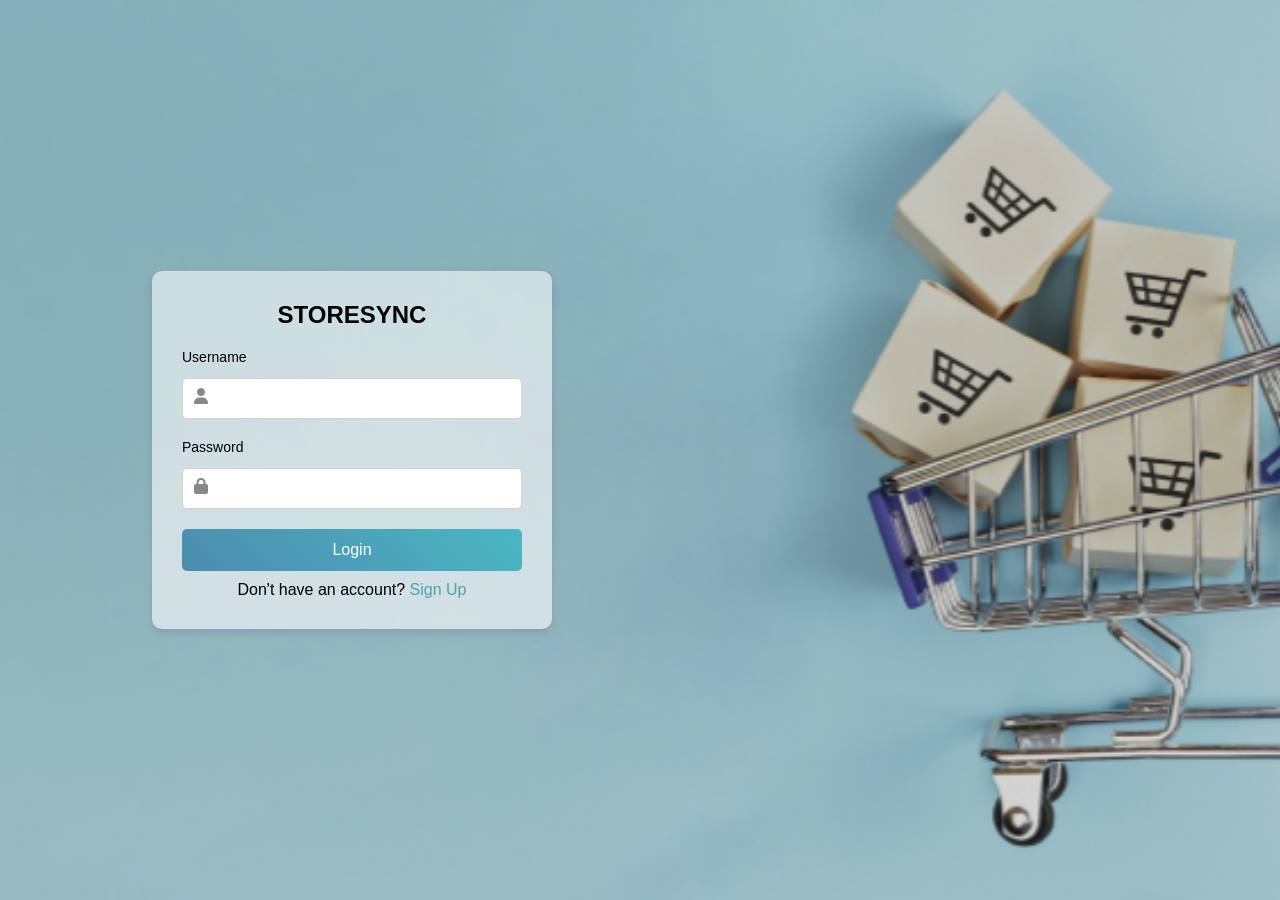
<file: index.html>
<!DOCTYPE html>
<html lang="en">
<head>
    <meta charset="UTF-8">
    <meta name="viewport" content="width=device-width, initial-scale=1.0">
    <title>Login</title>
    <link rel="stylesheet" href="style.css">
    <!-- Font Awesome for Icons -->
    <link rel="stylesheet" href="https://cdnjs.cloudflare.com/ajax/libs/font-awesome/6.4.2/css/all.min.css">
</head>
<body>
    <div class="container">
        <div class="form-container">
            <h2>STORESYNC</h2>
            <form action="login-action.php" method="POST">
                
                <div class="input-group">
                    <label for="username">Username</label>
                    <div class="input-icon">
                        <i class="fas fa-user"></i>
                        <input type="text" id="username" name="username" required>
                    </div>
                </div>

                <div class="input-group">
                    <label for="password">Password</label>
                    <div class="input-icon">
                        <i class="fas fa-lock"></i>
                        <input type="password" id="password" name="password" required>
                    </div>
                </div>

                <button type="submit">Login</button>
            </form>
            <p>Don't have an account? <a href="signup.html">Sign Up</a></p>
        </div>
    </div>
</body>
</html>
</file>
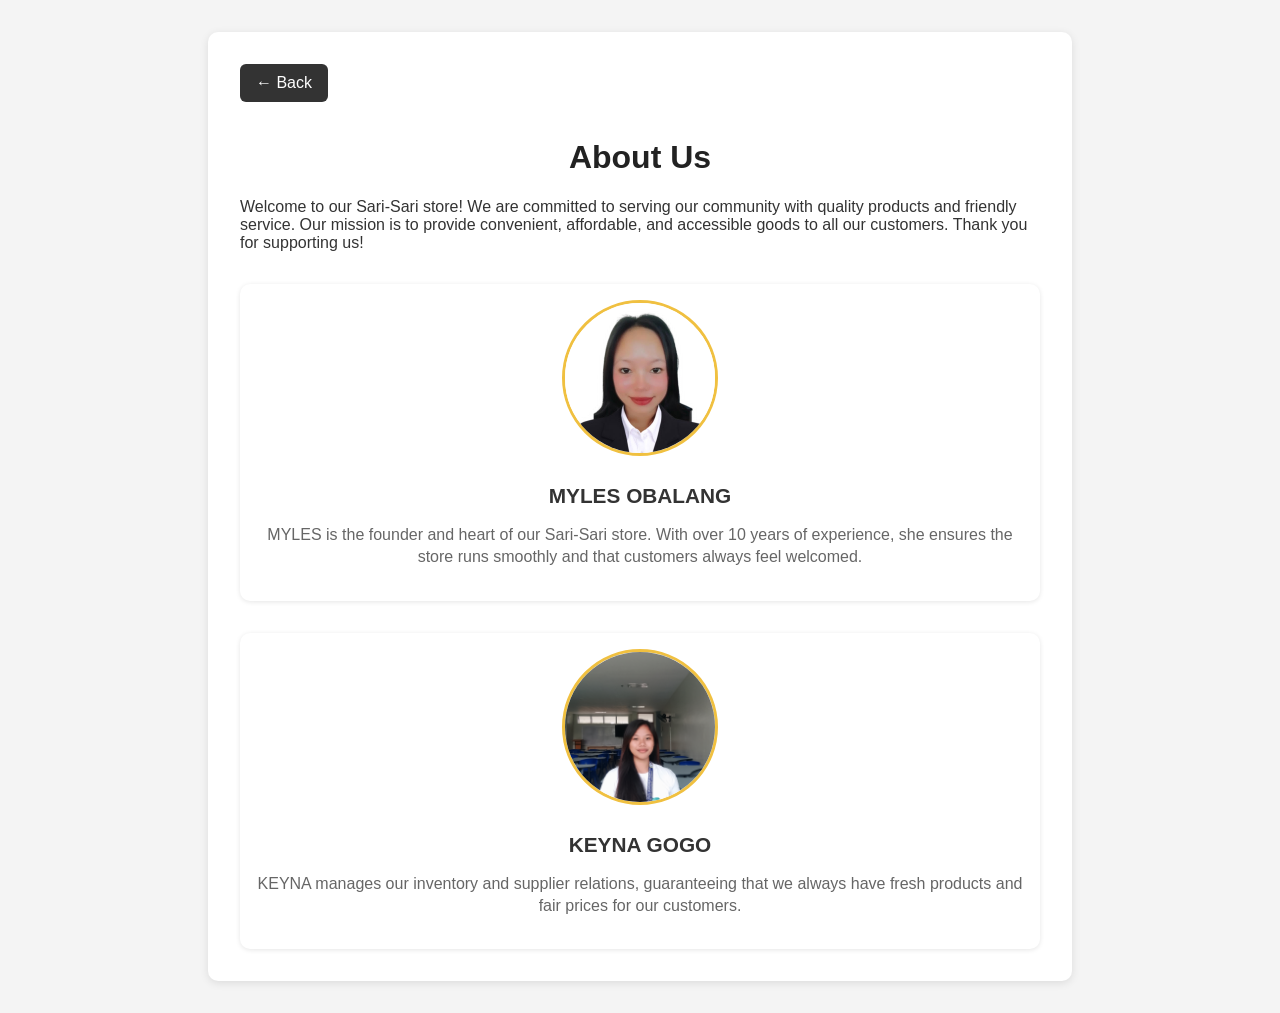
<file: about.html>
<!DOCTYPE html>
<html lang="en">
<head>
  <meta charset="UTF-8">
  <title>About Us</title>
  <style>
    body {
      margin: 0;
      font-family: 'Segoe UI', sans-serif;
      background-color: #f4f4f4;
      color: #333;
    }
 .hero {
      background: url('images/a.png') no-repeat center center fixed;
      background-size: cover;
      height: 100vh;
      min-height: 100vh;
      position: relative;
      color: white;
    }


    header {
      background-color: #333;
      padding: 1rem 2rem;
      display: flex;
      justify-content: flex-end;
      box-shadow: 0 4px 6px rgba(0, 0, 0, 0.1);
    }

    nav a {
      color: white;
      text-decoration: none;
      margin-left: 20px;
      font-size: 16px;
      padding: 8px 14px;
      border-radius: 6px;
      transition: background 0.3s;
    }

    nav a:hover {
      background-color: #555;
      color: #ffdd57;
    }

    .content {
      max-width: 800px;
      margin: 2rem auto;
      padding: 2rem;
      background: white;
      border-radius: 10px;
      box-shadow: 0 2px 8px rgba(0,0,0,0.1);
    }

    h1 {
      text-align: center;
      color: #222;
    }

    /* Profiles container */
    .profiles {
      display: flex;
      justify-content: space-between;
      margin-top: 2rem;
      gap: 2rem;
      flex-wrap: wrap;
    }

    .profile {
      background: #fff;
      border-radius: 10px;
      box-shadow: 0 1px 5px rgba(0,0,0,0.1);
      padding: 1rem;
      flex: 1 1 45%; /* Responsive two-column */
      text-align: center;
    }

    .profile img {
      width: 150px;
      height: 150px;
      object-fit: cover;
      border-radius: 50%;
      margin-bottom: 1rem;
      border: 3px solid #f0c040;
    }

    .profile h2 {
      margin: 0.5rem 0;
      font-size: 1.3rem;
      color: #333;
    }

    .profile p {
      font-size: 1rem;
      color: #666;
      line-height: 1.4;
    }

    /* Responsive for smaller screens */
    @media (max-width: 600px) {
      .profiles {
        flex-direction: column;
      }
      .profile {
        flex: 1 1 100%;
      }
    }
  </style>
</head>
<body>



    <div class="content">
    <a href="landingpage.html" style="display: inline-block; margin-bottom: 1rem; text-decoration: none; color: white; background-color: #333; padding: 10px 16px; border-radius: 6px;">← Back</a>
    <h1>About Us</h1>
    <p>Welcome to our Sari-Sari store! We are committed to serving our community with quality products and friendly service. Our mission is to provide convenient, affordable, and accessible goods to all our customers. Thank you for supporting us!</p>

    <div class="profiles">
      <div class="profile">
        <img src="images/my.jpg" alt="Maria Santos">
        <h2> MYLES OBALANG</h2>
        <p>MYLES is the founder and heart of our Sari-Sari store. With over 10 years of experience, she ensures the store runs smoothly and that customers always feel welcomed.</p>
      </div>

      <div class="profile">
        <img src="images/KEY.jpg" alt="Juan Dela Cruz">
        <h2>KEYNA GOGO</h2>
        <p>KEYNA manages our inventory and supplier relations, guaranteeing that we always have fresh products and fair prices for our customers.</p>
      </div>
    </div>
  </div>

</body>
</html>
</file>
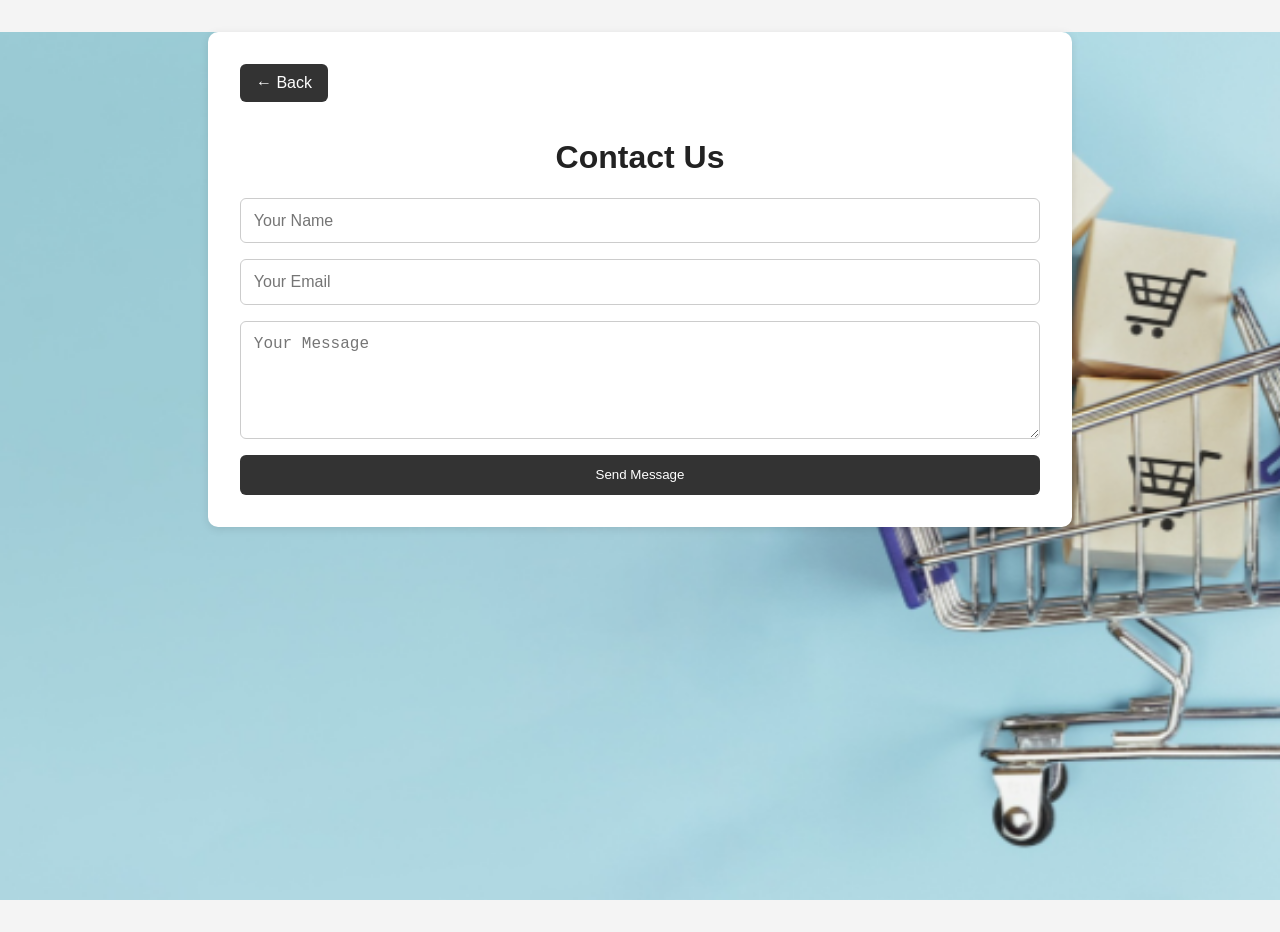
<file: contact.html>
<!DOCTYPE html>
<html lang="en">
<head>
  <meta charset="UTF-8">
  <title>Contact Us</title>
  <style>
    body {
      margin: 0;
      font-family: 'Segoe UI', sans-serif;
      background-color: #f4f4f4;
      color: #333;
      height: 100%;
    }

    .hero {
      background: url('images/a.png') no-repeat center center fixed;
      background-size: cover;
      height: 100vh;
      min-height: 100vh;
      position: relative;
      color: white;
    }

    header {
      background-color: #333;
      padding: 1rem 2rem;
      display: flex;
      justify-content: flex-end;
      box-shadow: 0 4px 6px rgba(0, 0, 0, 0.1);
    }

    nav a {
      color: white;
      text-decoration: none;
      margin-left: 20px;
      font-size: 16px;
      padding: 8px 14px;
      border-radius: 6px;
      transition: background 0.3s;
    }

    nav a:hover {
      background-color: #555;
      color: #ffdd57;
    }

    .content {
      max-width: 800px;
      margin: 2rem auto;
      padding: 2rem;
      background: white;
      border-radius: 10px;
      box-shadow: 0 2px 8px rgba(0,0,0,0.1);
      color: #333;
    }

    h1 {
      text-align: center;
      color: #222;
    }

    form {
      display: flex;
      flex-direction: column;
      gap: 1rem;
    }

    input, textarea {
      padding: 0.8rem;
      border: 1px solid #ccc;
      border-radius: 6px;
      font-size: 1rem;
    }

    button {
      padding: 0.8rem;
      background-color: #333;
      color: white;
      border: none;
      border-radius: 6px;
      cursor: pointer;
      transition: background 0.3s;
    }

    button:hover {
      background-color: #555;
    }
  </style>
</head>
<body>

  <div class="hero">
  <div class="content">
    <a href="landingpage.html" style="display: inline-block; margin-bottom: 1rem; text-decoration: none; color: white; background-color: #333; padding: 10px 16px; border-radius: 6px;">← Back</a>
 
      <h1>Contact Us</h1>
      <form action="send_email.php" method="post">
        <input type="text" name="name" placeholder="Your Name" required>
        <input type="email" name="email" placeholder="Your Email" required>
        <textarea name="message" rows="5" placeholder="Your Message" required></textarea>
        <button type="submit">Send Message</button>
      </form>
    </div>
  </div>

</body>
</html>
</file>
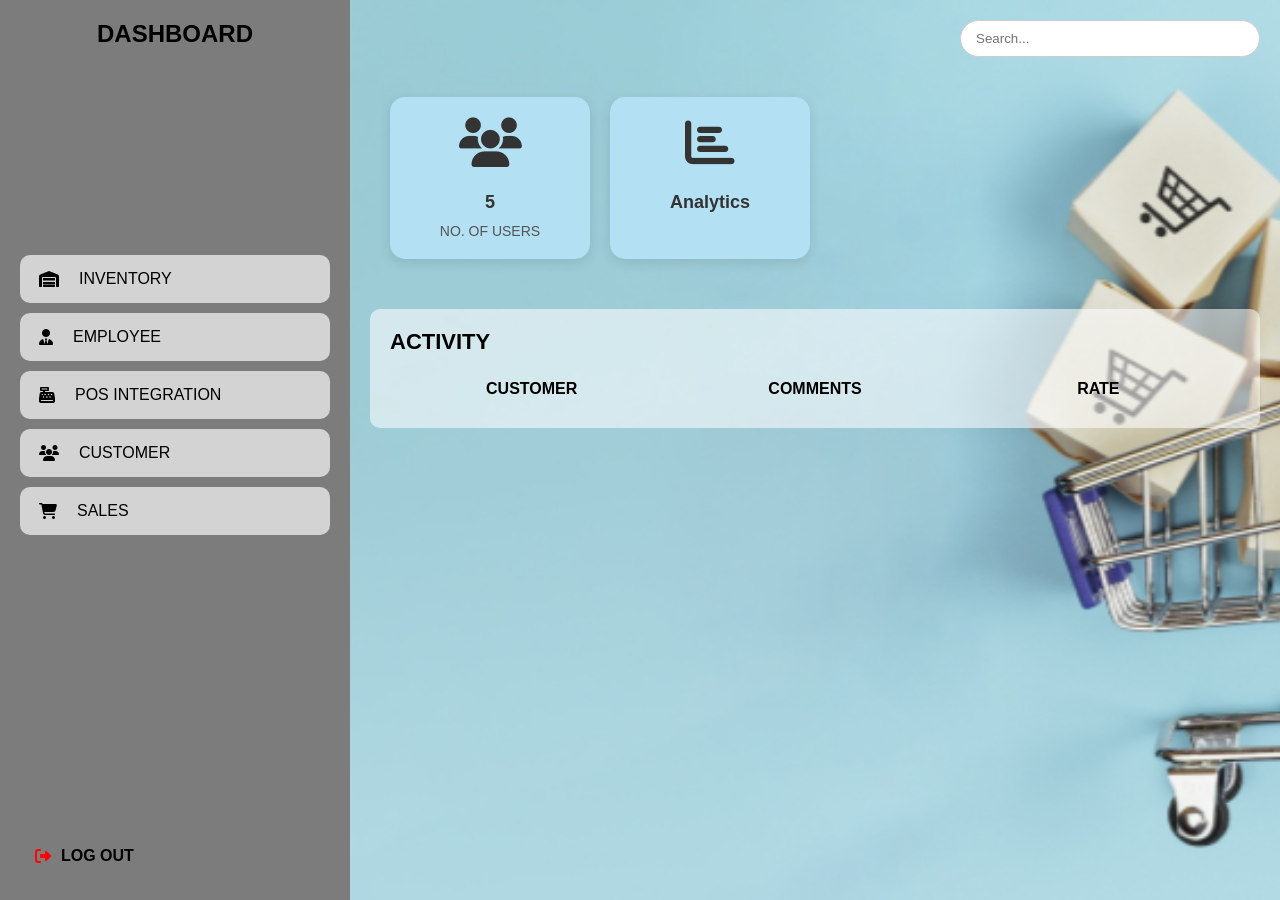
<file: dashboard.html>
<!DOCTYPE html>
<html lang="en">
<head>
  <meta charset="UTF-8">
  <meta name="viewport" content="width=device-width, initial-scale=1.0">
  <title>Dashboard with Icons</title>
  <link rel="stylesheet" href="dashboard.css">

  <link rel="stylesheet" href="https://cdnjs.cloudflare.com/ajax/libs/font-awesome/6.4.2/css/all.min.css">
</head>
<body>

<div class="container">
  <aside class="sidebar">
    <h2>DASHBOARD</h2>
    <nav>
      <button onclick="location.href='inventory.html'"><i class="fas fa-warehouse"></i> INVENTORY</button>
      <button onclick="location.href='employee.html'"><i class="fas fa-user-tie"></i> EMPLOYEE</button>
      <button onclick="location.href='pos integration.html'"><i class="fas fa-cash-register"></i> POS INTEGRATION</button>
      <button onclick="location.href='customer.html'"><i class="fas fa-users"></i> CUSTOMER</button>
      <button onclick="location.href='sales.html'"><i class="fas fa-shopping-cart"></i> SALES</button>
    </nav>
    <div class="logout">
      <i class="fas fa-sign-out-alt"></i>
      <span>LOG OUT</span>
    </div>
  </aside>

  <div class="main-content">

    <div class="top-section">
      <div class="search">
        <input type="text" placeholder="Search...">
      </div>
    
      <div class="cards-container">
        <div class="card">
          <i class="fas fa-users card-icon"></i>
          <h3>5</h3>
          <p>NO. OF USERS</p>
        </div>
        <div class="card">
          <i class="fas fa-chart-bar card-icon"></i>
          <h3>Analytics</h3>
        </div>
      </div>
    </div>
    
 
    <div class="activity">
      <h3>ACTIVITY</h3>
      <div class="activity-header">
        <span>CUSTOMER</span>
        <span>COMMENTS</span>
        <span>RATE</span>
      </div>
    </div>
  </div>
</div>

</body>
</html>
</file>
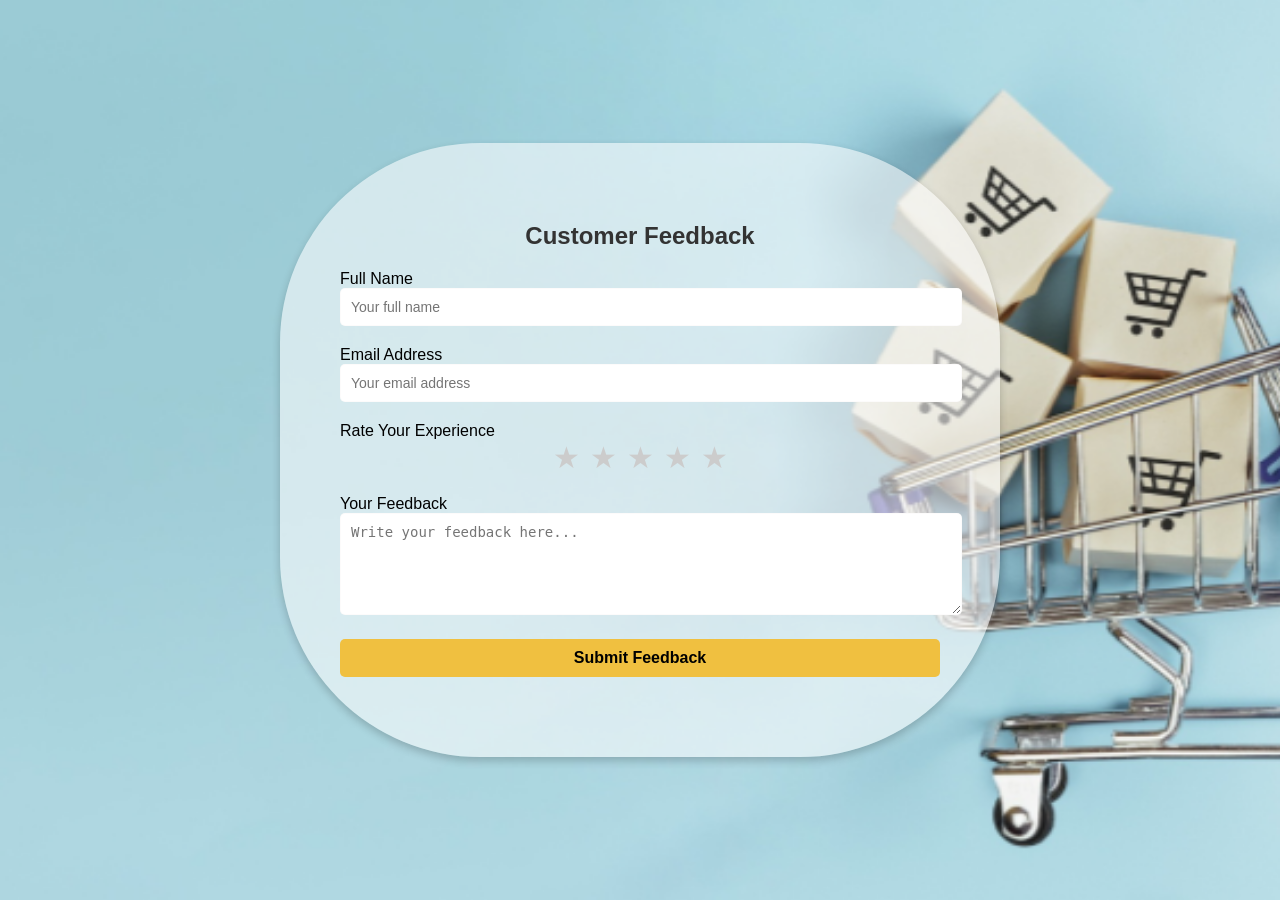
<file: feedback.html>
<!DOCTYPE html>
<html lang="en">
<head>
  <meta charset="UTF-8" />
  <meta name="viewport" content="width=device-width, initial-scale=1.0"/>
  <title>Customer Feedback</title>
  <style>
    body, html {
      font-family: Arial, sans-serif;
      margin: 0;
      padding: 0;
      height: 100%;
    }

    .hero {
      background: url('images/a.png') no-repeat center center fixed;
      background-size: cover;
      min-height: 100vh;
      display: flex;
      justify-content: center;
      align-items: center;
    }

    .feedback-container {
      width: 90%;
      max-width: 600px;
      padding: 60px;
      background-color: rgba(255, 255, 255, 0.564);
      box-shadow: 0 4px 8px rgba(0, 0, 0, 0.2);
      border-radius: 200px;
    }

    h2 {
      text-align: center;
      color: #333;
      margin-bottom: 20px;
    }

    .feedback-container input,
    .feedback-container textarea {
      width: 100%;
      padding: 10px;
      margin-bottom: 20px;
      border: 1px solid #e8e2e225;
      border-radius: 5px;
      font-size: 14px;
    }

    .feedback-container input[type="submit"] {
      background-color: #f0c040;
      border: none;
      font-size: 16px;
      font-weight: bold;
      cursor: pointer;
      transition: background 0.3s ease;
    }

    .feedback-container input[type="submit"]:hover {
      background-color: #d9a630;
    }

    .rating {
      display: flex;
      justify-content: center;
      gap: 10px;
      margin-bottom: 20px;
    }

    .rating input {
      display: none;
    }

    .rating label {
      font-size: 30px;
      color: #ccc;
      cursor: pointer;
      transition: color 0.3s ease;
    }

    .rating input:checked ~ label,
    .rating label:hover,
    .rating label:hover ~ label {
      color: #f0c040;
    }

    /* Make stars highlight properly on hover */
    .rating label:hover,
    .rating input:checked ~ label {
      color: #f0c040;
    }

    /* Ensures all previous stars highlight when selected */
    .rating input:checked ~ label,
    .rating input:checked + label,
    .rating input:checked + label ~ label {
      color: #f0c040;
    }
  </style>
</head>
<body>
  <div class="hero">
    <div class="feedback-container">
      <h2>Customer Feedback</h2>
      <form action="submit_feedback.php" method="POST">
        <label for="name">Full Name</label>
        <input type="text" id="name" name="name" required placeholder="Your full name">

        <label for="email">Email Address</label>
        <input type="email" id="email" name="email" required placeholder="Your email address">

        <label>Rate Your Experience</label>
        <div class="rating">
          <input type="radio" id="star5" name="rating" value="5"><label for="star5">★</label>
          <input type="radio" id="star4" name="rating" value="4"><label for="star4">★</label>
          <input type="radio" id="star3" name="rating" value="3"><label for="star3">★</label>
          <input type="radio" id="star2" name="rating" value="2"><label for="star2">★</label>
          <input type="radio" id="star1" name="rating" value="1"><label for="star1">★</label>
        </div>

        <label for="feedback">Your Feedback</label>
        <textarea id="feedback" name="feedback" rows="5" required placeholder="Write your feedback here..."></textarea>

        <input type="submit" value="Submit Feedback">
      </form>
    </div>
  </div>
</body>
</html>
</file>
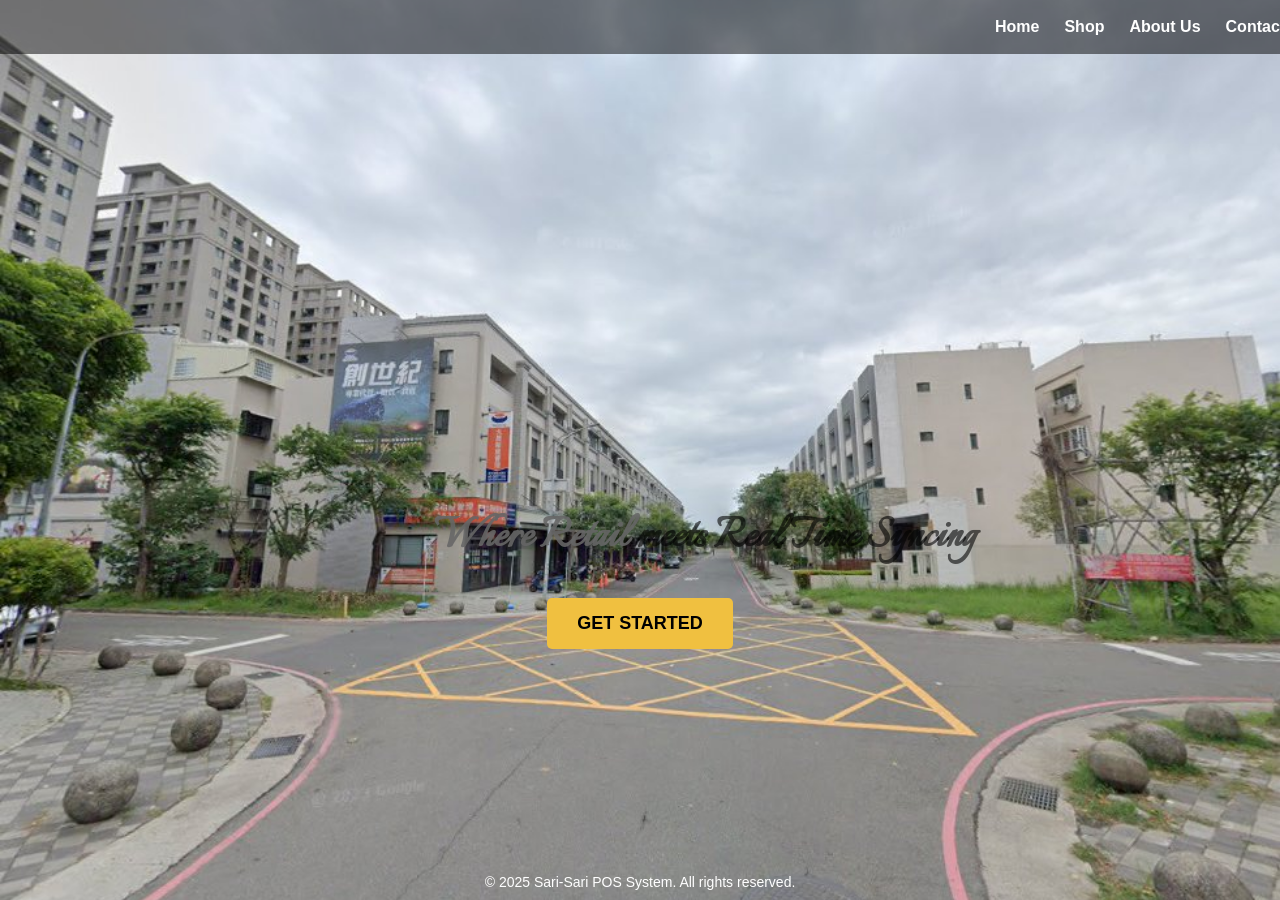
<file: landingpage.html>
<!DOCTYPE html>
<html lang="en">
<head>
  <meta charset="UTF-8" />
  <meta name="viewport" content="width=device-width, initial-scale=1.0"/>
  <title>Landing Page</title>
  <!-- Import Italianno font -->
  <link href="https://fonts.googleapis.com/css2?family=Italianno&display=swap" rel="stylesheet">

  <style>
    body, html {
      height: 100%;
      margin: 0;
      font-family: Arial, sans-serif;
    }

    .hero {
      background: url('images/homey-es.jpg') no-repeat center center fixed;
      background-size: cover;
      height: 100vh;
      min-height: 100vh; /* Added min-height for better responsiveness */
      position: relative;
      color: white;
    }

    .nav {
      display: flex;
      justify-content: flex-end;
      padding: 18px 30px;
      background: rgba(0, 0, 0, 0.5);
      position: absolute;
      top: 0;
      width: 100%;
    }

    .nav a {
      margin-left: 25px;
      text-decoration: none;
      color: white;
      font-weight: bold;
      transition: color 0.3s ease;
    }

    .nav a:hover {
      color: #f0c040;
    }

    .content {
      display: flex;
      flex-direction: column;
      justify-content: center;
      align-items: center;
      height: 100%;
      text-align: center;
    }

    .content h1 {
      font-family: 'Italianno', cursive;
      font-size: 50px;
      margin-bottom: 30px;
      padding-left: 10%;
      margin-top: 20%; /* Adjusted for better positioning */
      line-height: 1.2;
    }

    .content h1 .part1 {
      color: #666666e3; /* 67% opacity */
    }

    .content h1 .part2 {
      color: #00000094; /* 58% opacity */
    }

    .get-started-btn {
      background-color: #f0c040;
      border: none;
      padding: 15px 30px;
      font-size: 18px;
      font-weight: bold;
      border-radius: 5px;
      cursor: pointer;
      transition: background 0.3s ease;
    }

    .get-started-btn:hover {
      background-color: #d9a630;
    }
  </style>
</head>
<body>
  <div class="hero">
    <div class="nav">
      <a href="landingpage.html">Home</a>
      <a href="user_login.php">Shop</a>
      <a href="about.html">About Us</a>
      <a href="contact.html">Contact Us</a>
    
    </div>
    <div class="content">
      <h1>
        <span class="part1">Where Retail </span>
        <span class="part2">meets Real Time Syncing</span>
      </h1>
      <button class="get-started-btn" onclick="window.location.href='index.php'">GET STARTED</button>
    </div>
  </div>
  <footer style="position:absolute; bottom:10px; width:100%; text-align:center; color:white; font-size:14px;">
  &copy; 2025 Sari-Sari POS System. All rights reserved.
</footer>

</body>
</html>
</file>
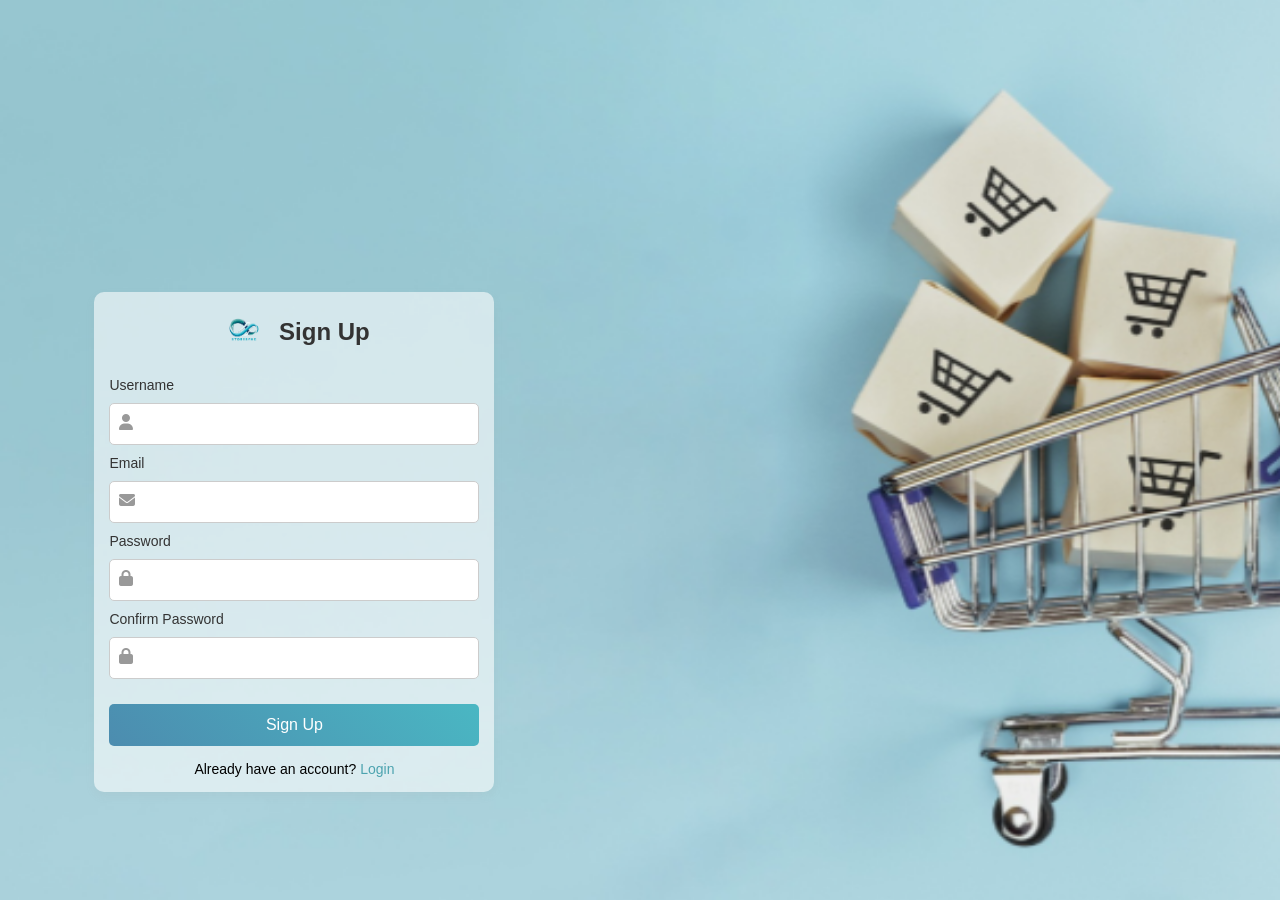
<file: signup.html>
<!DOCTYPE html>
<html lang="en">
<head>
    <meta charset="UTF-8">
    <meta name="viewport" content="width=device-width, initial-scale=1.0">
    <title>Sign Up</title>
    <link rel="stylesheet" href="https://cdnjs.cloudflare.com/ajax/libs/font-awesome/6.4.2/css/all.min.css">
    <link rel="stylesheet" href="signup.css">
</head>
<body>
    <div class="container">
        <div class="form-container">
            <div class="form-header">
                <img src="images/logo.png" alt="Logo" class="header-logo">
                <h2>Sign Up</h2>
            </div>
            <form action="signup-action.php" method="POST">
                <div class="input-group">
                    <label for="username">Username</label>
                    <div class="input-icon">
                        <i class="fas fa-user"></i>
                        <input type="text" id="username" name="username" required>
                    </div>
                </div>

                <div class="input-group">
                    <label for="email">Email</label>
                    <div class="input-icon">
                        <i class="fas fa-envelope"></i>
                        <input type="email" id="email" name="email" required>
                    </div>
                </div>

                <div class="input-group">
                    <label for="password">Password</label>
                    <div class="input-icon">
                        <i class="fas fa-lock"></i>
                        <input type="password" id="password" name="password" required>
                    </div>
                </div>

                <div class="input-group">
                    <label for="confirm-password">Confirm Password</label>
                    <div class="input-icon">
                        <i class="fas fa-lock"></i>
                        <input type="password" id="confirm-password" name="confirm-password" required>
                    </div>
                </div>

                <button type="submit">Sign Up</button>
            </form>
            <p>Already have an account? <a href="index.html">Login</a></p>
        </div>
    </div>
</body>
</html>
</file>
<file: style.css>
/* existing styles */
* {
    margin: 0;
    padding: 0;
    box-sizing: border-box;
}

body {
    font-family: Arial, sans-serif;
    background-image: url('images/a.png'); 
    background-size: cover; 
    background-position: center; 
    display: flex;
    justify-content: center;
    align-items: center;
    height: 100vh;
    position: relative;
}

body::before {
    content: '';
    position: absolute;
    top: 0;
    left: 0;
    width: 100%;
    height: 100%;
    background: rgba(0, 0, 0, 0.134); 
    z-index: -1;
}

.container {
    background-color: rgba(255, 255, 255, 0.583);
    width: 400px;
    padding: 30px;
    border-radius: 10px;
    box-shadow: 0px 4px 8px rgba(0, 0, 0, 0.1);
    text-align: center;
    margin-left: -45%;
}

.form-container {
    width: 100%;
}

h2 {
    font-size: 24px;
    margin-bottom: 20px;
}

label {
    display: block;
    margin-bottom: 8px;
    text-align: left;
    font-size: 14px;
}

.input-group {
    margin-bottom: 20px;
    text-align: left;
}

.input-icon {
    position: relative;
}

.input-icon i {
    position: absolute;
    top: 50%;
    left: 12px;
    transform: translateY(-50%);
    color: #888;
}

.input-icon input {
    width: 100%;
    padding: 12px 12px 12px 40px; /* space for icon */
    margin-top: 5px;
    border: 1px solid #d4d1d1;
    border-radius: 5px;
}

button {
    width: 100%;
    padding: 12px;
    background: linear-gradient(45deg, #4c8caf, #4ab7c3); 
    border: none;
    color: white;
    border-radius: 5px;
    font-size: 16px;
    cursor: pointer;
    transition: background 0.3s ease; 
}

button:hover {
    background: linear-gradient(45deg, #4a6ec3, #4ca0af); 
}

p {
    margin-top: 10px;
}

a {
    color: #4ca3af;
    text-decoration: none;
}

a:hover {
    text-decoration: underline;
}
</file>
<file: dashboard.css>
* {
    margin: 0;
    padding: 0;
    box-sizing: border-box;
    font-family: Arial, sans-serif;
  }
  
  body {
    background: #e1e1e1;
  }
  
  .container {
    display: flex;
    height: 100vh;
  }
  
  .sidebar {
    background: #4241419f;
    width: 350px;
    padding: 20px;
    display: flex;
    flex-direction: column;
    justify-content: space-between;
  }
  
  .sidebar h2 {
    margin-bottom: -70px; 
    text-align: center;
    font-size: 24px;
  }
  
  .sidebar nav {
    display: flex;
    flex-direction: column;
    gap: 10px;
  }
  
  .sidebar nav button {
    background: #d3d3d3;
    border: none;
    padding: 15px 19px;
    text-align: left;
    cursor: pointer;
    font-size: 16px;
    border-radius: 10px;
    display: flex;
    align-items: center;
    gap: 20px;
    transition: background 0.3s;
  }
  
  .sidebar nav button:hover {
    background: #c0c0c0;
  }
  .logout {
    display: flex;
    align-items: center;
    gap: 10px;
    font-weight: bold;
    cursor: pointer;
    margin-top: 20px;
    padding: 15px 15px;
  }
  
  .logout i {
    color: red;
  }
  
  .logout span {
    color: black;
  }
  
  .main-content {
    flex: 1;
    padding: 20px;
    background: url('images/a.png') no-repeat center center/cover;
  }
  
  .top-section {
    display: flex;
    flex-direction: column;
    align-items: flex-start;
    gap: 20px;
  }
  
  .search {
    width: 300px;
    margin-left: auto;
  }
  
  .search input {
    padding: 10px 15px;
    border-radius: 20px;
    border: 1px solid #ccc;
    width: 100%;
  }
  
  .cards-container {
    display: flex;
    justify-content: flex-start;
    gap: 20px;
    padding: 20px;
    flex-wrap: nowrap;
  }
  
  .card {
    background: #b3e0f2;
    padding: 20px;
    border-radius: 15px;
    text-align: center;
    width: 200px;
    box-shadow: 0 4px 12px rgba(0, 0, 0, 0.1);
    transition: transform 0.3s ease, box-shadow 0.3s ease;
  }
  
  .card:hover {
    transform: translateY(-10px);
    box-shadow: 0 6px 18px rgba(0, 0, 0, 0.2);
  }
  
  .card-icon {
    font-size: 50px;
    margin-bottom: 15px;
    color: #333;
  }
  
  .card h3 {
    font-size: 18px;
    margin: 10px 0;
    color: #333;
  }
  
  .card p {
    font-size: 14px;
    color: #555;
  }
  
  .activity {
    margin-top: 30px;
    background: rgba(255, 255, 255, 0.561);
    padding: 20px;
    border-radius: 10px;
  }
  
  .activity h3 {
    margin-bottom: 15px;
    font-size: 22px;
    text-align: left;
  }
  
  .activity-header {
    display: grid;
    grid-template-columns: 1fr 1fr 1fr;
    text-align: center;
    font-weight: bold;
    padding: 10px 0;
    border-radius: 5px;
  }
</file>
<file: signup.css>
* {
    margin: 0;
    padding: 0;
    box-sizing: border-box;
}

body {
    font-family: Arial, sans-serif;
    background-image: url('images/a.png');
    background-size: cover;
    background-position: center;
    display: flex;
    justify-content: center;
    align-items: center;
    height: 100vh;
    position: relative;
}

body::before {
    content: '';
    position: absolute;
    top: 0;
    left: 0;
    width: 100%;
    height: 100%;
    background: rgba(0, 0, 0, 0.023);
    z-index: -1;
}

.container {
    display: flex;
    justify-content: center;
    align-items: center;
    width: 90%;
    height: 90vh;
}

.form-container {
    background-color: rgba(255, 255, 255, 0.583);
    width: 400px;
    padding: 15px;
    border-radius: 10px;
    box-shadow: 0px 4px 8px rgba(161, 158, 158, 0.1);
    text-align: left;
    position: relative;
    margin-right: 60%;
    margin-bottom: -16%;
}

.form-header {
    display: flex;
    align-items: center;
    justify-content: center;
    margin-bottom: 20px;
}

.header-logo {
    width: 50px;
    height: auto;
    margin-right: 10px;
}

.form-header h2 {
    font-size: 24px;
    color: #333;
    margin: 0;
}

.input-group {
    width: 100%;
    margin: 10px 0;
}

.input-group label {
    display: block;
    margin-bottom: 5px;
    text-align: left;
    font-size: 14px;
    color: #333;
}

.input-icon {
    position: relative;
}

.input-icon i {
    position: absolute;
    left: 10px;
    top: 50%;
    transform: translateY(-50%);
    color: #999;
}

input[type="text"],
input[type="password"],
input[type="email"] {
    width: 100%;
    padding: 12px 12px 12px 40px;
    margin-top: 5px;
    border: 1px solid #ccc;
    border-radius: 5px;
    font-size: 14px;
}

button {
    width: 100%;
    padding: 12px;
    background: linear-gradient(45deg, #4c8caf, #4ab7c3); 
    border: none;
    color: white;
    border-radius: 5px;
    font-size: 16px;
    cursor: pointer;
    transition: background 0.3s ease;
    margin-top: 15px;
}

button:hover {
    background: linear-gradient(45deg, #4a6ec3, #4ca0af); 
}

p {
    margin-top: 15px;
    text-align: center;
    font-size: 14px;
}

a {
    color: #4ca3af;
    text-decoration: none;
}

a:hover {
    text-decoration: underline;
}
</file>
